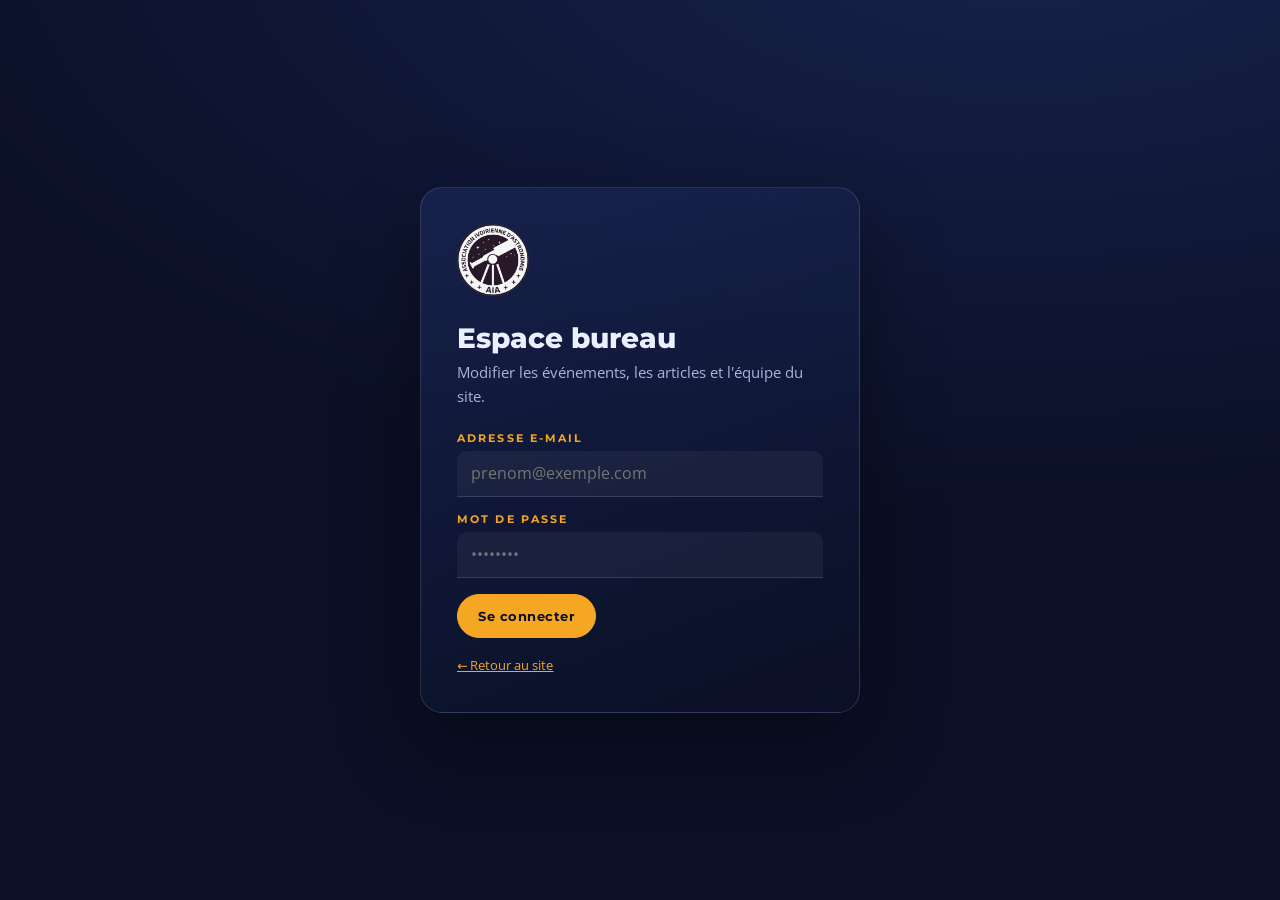
<file: admin/index.html>
<!doctype html>
<html lang="fr">
<head>
<meta charset="utf-8">
<meta name="viewport" content="width=device-width,initial-scale=1">
<meta name="robots" content="noindex,nofollow">
<title>Espace bureau · AIA</title>
<link rel="icon" href="../images/favicon.png">
<link href="https://fonts.googleapis.com/css2?family=Montserrat:ital,wght@0,500;0,700;0,800;0,900;1,700&family=Open+Sans:wght@400;600&display=swap" rel="stylesheet">
<style>
:root{--night:#0B1026;--deep:#141C45;--mid:#1C2A5E;--gold:#F5A623;--gold-soft:#FFD084;--ink:#EAF0FF;--dim:#A9B4DB;--line:rgba(234,240,255,.14);--ok:#7be0a8;--bad:#ff9b8a;--fd:'Montserrat',system-ui,sans-serif;--fb:'Open Sans',system-ui,sans-serif;--r:14px;--ease:cubic-bezier(.2,.7,.2,1)}
*{box-sizing:border-box;margin:0;padding:0}
html{color-scheme:dark}
body{background:radial-gradient(1200px 600px at 80% -10%,rgba(28,42,94,.7),transparent),var(--night);color:var(--ink);font:16px/1.6 var(--fb);min-height:100vh}
h1,h2,h3{font-family:var(--fd);font-weight:800;line-height:1.15}
a{color:var(--gold)}
button{font:inherit;color:inherit}
:focus-visible{outline:2px solid var(--gold);outline-offset:2px;border-radius:6px}
.btn{display:inline-flex;align-items:center;justify-content:center;gap:8px;min-height:44px;padding:0 20px;border-radius:999px;border:1px solid var(--gold);background:transparent;color:var(--gold);font:700 13px var(--fd);letter-spacing:.04em;cursor:pointer;transition:background .25s,transform .25s var(--ease),box-shadow .25s;text-decoration:none}
.btn:hover{background:rgba(245,166,35,.12);transform:translateY(-1px)}
.btn.solid{background:var(--gold);color:var(--night)}
.btn.solid:hover{box-shadow:0 8px 28px rgba(245,166,35,.35);background:var(--gold)}
.btn.sm{min-height:36px;padding:0 14px;font-size:12px}
.btn.danger{border-color:rgba(255,155,138,.5);color:var(--bad)}
.btn.danger:hover{background:rgba(255,155,138,.12)}
.btn.ghost{border-color:var(--line);color:var(--ink)}
.btn[disabled]{opacity:.5;pointer-events:none}
.hide{display:none!important}
/* login */
#login{min-height:100vh;display:grid;place-items:center;padding:24px}
.lg{width:min(440px,100%);padding:36px;border:1px solid var(--line);border-radius:22px;background:linear-gradient(160deg,rgba(28,42,94,.6),rgba(11,16,38,.8));box-shadow:0 30px 80px rgba(0,0,0,.4)}
.lg img{width:72px;height:72px;margin-bottom:18px}
.lg h1{font-size:28px;margin-bottom:6px}
.lg p.sub{color:var(--dim);margin-bottom:24px;font-size:15px}
.notice{padding:14px 16px;border-radius:12px;font-size:14px;margin-bottom:18px;border:1px solid var(--line);background:rgba(234,240,255,.05)}
.notice.demo{border-color:rgba(245,166,35,.5);background:rgba(245,166,35,.08)}
.notice b{color:var(--gold)}
/* forms */
.fld{margin-bottom:16px;position:relative}
label,.lab{display:block;font:700 10.5px var(--fd);letter-spacing:.2em;text-transform:uppercase;color:var(--gold);margin-bottom:6px}
input[type=text],input[type=email],input[type=password],input[type=url],input[type=tel],input[type=date],select,textarea{width:100%;min-height:46px;background:rgba(234,240,255,.05);border:0;border-bottom:1px solid var(--line);border-radius:10px 10px 0 0;color:var(--ink);font:16px var(--fb);padding:11px 14px;transition:border-color .25s,background .25s,box-shadow .25s}
textarea{min-height:110px;resize:vertical;line-height:1.55}
select{appearance:none;-webkit-appearance:none;cursor:pointer;padding-right:38px;background-image:url("data:image/svg+xml;utf8,<svg xmlns='http://www.w3.org/2000/svg' width='14' height='9' viewBox='0 0 14 9'><path d='M1 1l6 6 6-6' fill='none' stroke='%23F5A623' stroke-width='1.8' stroke-linecap='round'/></svg>");background-repeat:no-repeat;background-position:right 14px center}
select option{background:var(--deep)}
input:hover,select:hover,textarea:hover{background:rgba(234,240,255,.08)}
input:focus,select:focus,textarea:focus{outline:none;border-bottom-color:var(--gold);background:rgba(245,166,35,.07);box-shadow:0 8px 22px -12px rgba(245,166,35,.55)}
input[type=date]{color-scheme:dark}
.help{font-size:12.5px;color:var(--dim);margin-top:5px}
.err{color:var(--bad);font-size:13px;margin-top:4px;min-height:0}
.row2{display:grid;grid-template-columns:1fr 1fr;gap:14px}
/* app shell */
#app{display:grid;grid-template-columns:240px 1fr;min-height:100vh}
aside{border-right:1px solid var(--line);padding:22px 16px;position:sticky;top:0;height:100vh;display:flex;flex-direction:column;gap:6px;background:rgba(11,16,38,.7)}
.brand{display:flex;align-items:center;gap:12px;padding:4px 8px 18px;font:800 17px var(--fd);letter-spacing:.06em}
.brand img{width:40px;height:40px}.brand small{display:block;font:600 9px var(--fd);letter-spacing:.2em;color:var(--dim)}
nav button{display:flex;align-items:center;gap:12px;width:100%;min-height:44px;padding:0 14px;border:0;border-radius:12px;background:none;cursor:pointer;font:700 13px var(--fd);letter-spacing:.04em;text-align:left;color:var(--dim);transition:background .2s,color .2s}
nav button:hover{background:rgba(234,240,255,.06);color:var(--ink)}
nav button.on{background:rgba(245,166,35,.14);color:var(--gold)}
nav button i{font-style:normal;width:20px;text-align:center}
.who{margin-top:auto;padding:14px 10px;border-top:1px solid var(--line);font-size:13px;color:var(--dim);word-break:break-all}
main{padding:34px clamp(18px,4vw,48px) 90px;min-width:0}
.top{display:flex;justify-content:space-between;align-items:flex-start;gap:16px;flex-wrap:wrap;margin-bottom:26px}
.top h2{font-size:clamp(26px,3.4vw,38px)}.top p{color:var(--dim);margin-top:4px}
.cards{display:grid;grid-template-columns:repeat(auto-fit,minmax(200px,1fr));gap:14px;margin-bottom:26px}
.card{padding:22px;border:1px solid var(--line);border-radius:var(--r);background:rgba(20,28,69,.5)}
.card b{font:900 38px var(--fd);color:var(--gold);display:block;line-height:1}
.card span{font-size:13px;color:var(--dim)}
.panel{padding:24px;border:1px solid var(--line);border-radius:var(--r);background:rgba(20,28,69,.4);margin-bottom:18px}
.panel h3{font-size:18px;margin-bottom:10px}
.panel p{color:var(--dim);font-size:15px}
.panel .acts{display:flex;gap:10px;flex-wrap:wrap;margin-top:14px}
/* list */
.list{border:1px solid var(--line);border-radius:var(--r);overflow:hidden}
.li{display:grid;grid-template-columns:64px minmax(0,1fr) auto;gap:16px;align-items:center;padding:14px 18px;border-bottom:1px solid var(--line);background:rgba(20,28,69,.35)}
.li:last-child{border-bottom:0}
.li:hover{background:rgba(28,42,94,.5)}
.th{width:64px;height:48px;border-radius:8px;background:var(--mid) center/cover;border:1px solid var(--line);display:grid;place-items:center;font:900 18px var(--fd);color:var(--gold)}
.li h4{font:700 15.5px var(--fd);line-height:1.3}
.li .meta{font-size:13px;color:var(--dim);display:flex;gap:10px;flex-wrap:wrap;align-items:center;margin-top:2px}
.tag{font:700 10px var(--fd);letter-spacing:.14em;padding:3px 9px;border-radius:999px;border:1px solid var(--line);text-transform:uppercase}
.tag.up{border-color:rgba(245,166,35,.6);color:var(--gold)}
.tag.ok{border-color:rgba(123,224,168,.5);color:var(--ok)}
.li .ac{display:flex;gap:6px;flex-wrap:wrap;justify-content:flex-end}
.empty{padding:40px 20px;text-align:center;color:var(--dim)}
.empty b{display:block;font:800 18px var(--fd);color:var(--ink);margin-bottom:6px}
/* drawer */
#veil{position:fixed;inset:0;background:rgba(5,8,22,.65);backdrop-filter:blur(3px);z-index:40;opacity:0;pointer-events:none;transition:opacity .3s}
#veil.on{opacity:1;pointer-events:auto}
#drawer{position:fixed;top:0;right:0;bottom:0;width:min(620px,100%);z-index:50;background:linear-gradient(170deg,#141C45,#0B1026);border-left:1px solid var(--line);transform:translateX(102%);transition:transform .45s var(--ease);display:flex;flex-direction:column}
#drawer.on{transform:none}
#drawer header{display:flex;justify-content:space-between;align-items:center;gap:12px;padding:20px 26px;border-bottom:1px solid var(--line)}
#drawer header h3{font-size:20px}
#dbody{flex:1;overflow:auto;padding:24px 26px}
#drawer footer{display:flex;gap:10px;justify-content:flex-end;padding:16px 26px;border-top:1px solid var(--line);background:rgba(11,16,38,.7)}
.x{width:40px;height:40px;border-radius:50%;border:1px solid var(--line);background:none;cursor:pointer;font-size:20px}
.x:hover{border-color:var(--gold);color:var(--gold)}
/* image field */
.imgf{display:flex;gap:14px;align-items:center;flex-wrap:wrap}
.imgf .pv{width:120px;height:90px;border-radius:10px;border:1px dashed var(--line);background:rgba(234,240,255,.04) center/cover;display:grid;place-items:center;font-size:12px;color:var(--dim);text-align:center}
.rowsf .rw{display:grid;grid-template-columns:1fr 1.6fr auto;gap:8px;margin-bottom:8px;align-items:center}
.rowsf .rw .x{width:36px;height:36px;font-size:16px}
/* modal + toast */
#modal{position:fixed;inset:0;z-index:70;display:grid;place-items:center;background:rgba(5,8,22,.7);padding:20px}
#modal .mb{width:min(440px,100%);padding:28px;border-radius:18px;border:1px solid var(--line);background:var(--deep)}
#modal h3{font-size:20px;margin-bottom:8px}#modal p{color:var(--dim);margin-bottom:20px}
#modal .acts{display:flex;gap:10px;justify-content:flex-end;flex-wrap:wrap}
#toast{position:fixed;left:50%;bottom:24px;transform:translate(-50%,30px);z-index:80;padding:13px 20px;border-radius:999px;background:var(--deep);border:1px solid var(--gold);font:600 14px var(--fb);opacity:0;pointer-events:none;transition:.35s var(--ease);max-width:calc(100% - 32px);text-align:center}
#toast.on{opacity:1;transform:translate(-50%,0)}
#toast.bad{border-color:var(--bad);color:var(--bad)}
.stat{display:inline-flex;align-items:center;gap:8px;font:700 12px var(--fd);letter-spacing:.06em;padding:6px 12px;border-radius:999px;border:1px solid var(--line)}
.stat i{width:8px;height:8px;border-radius:50%;background:var(--ok);box-shadow:0 0 10px var(--ok)}
.stat.demo i{background:var(--gold);box-shadow:0 0 10px var(--gold)}
@media (max-width:860px){
  #app{grid-template-columns:minmax(0,1fr)}
  aside{min-width:0;width:100%}
  aside{position:static;height:auto;flex-direction:row;flex-wrap:wrap;align-items:center;padding:12px;border-right:0;border-bottom:1px solid var(--line)}
  .brand{padding:0 8px 0 4px}.brand small{display:none}
  nav{display:flex;gap:4px;overflow-x:auto;flex:1;min-width:0;scrollbar-width:none}
  nav button{width:auto;white-space:nowrap;padding:0 12px}
  nav button i{display:none}
  .who{display:none}
  .row2{grid-template-columns:1fr}
  .li{grid-template-columns:52px minmax(0,1fr)}.li .ac{grid-column:1/-1;justify-content:flex-start}
  .th{width:52px;height:44px}
  .rowsf .rw{grid-template-columns:1fr auto}.rowsf .rw input:nth-child(2){grid-column:1/-1;order:3}
}
</style>
</head>
<body>

<!-- CONNEXION -->
<section id="login" class="hide">
  <div class="lg">
    <img src="../images/logo-256.png" alt="Logo AIA">
    <h1>Espace bureau</h1>
    <p class="sub">Modifier les événements, les articles et l'équipe du site.</p>
    <div id="demoNote" class="notice demo hide"><b>Mode démo.</b> Aucune base n'est connectée : tes modifications restent dans ce navigateur et les visiteurs ne les voient pas. Pour publier pour de vrai, suis <code>FIREBASE_SETUP.md</code>.</div>
    <form id="lf" novalidate>
      <div class="fld"><label for="em">Adresse e-mail</label><input id="em" type="email" autocomplete="username" placeholder="prenom@exemple.com"><div class="err" id="eem"></div></div>
      <div class="fld"><label for="pw">Mot de passe</label><input id="pw" type="password" autocomplete="current-password" placeholder="••••••••"><div class="err" id="epw"></div></div>
      <div class="err" id="elf" role="alert"></div>
      <button class="btn solid" type="submit" id="lbtn">Se connecter</button>
    </form>
    <button class="btn solid hide" id="demoGo" type="button">Entrer en mode démo</button>
    <p class="help" style="margin-top:18px"><a href="../">← Retour au site</a></p>
  </div>
</section>

<!-- APPLICATION -->
<div id="app" class="hide">
  <aside>
    <div class="brand"><img src="../images/logo-256.png" alt=""><div>AIA<small>ESPACE BUREAU</small></div></div>
    <nav id="nav" aria-label="Sections">
      <button data-tab="home" class="on"><i>◈</i>Tableau de bord</button>
      <button data-tab="events"><i>✦</i>Événements</button>
      <button data-tab="articles"><i>☰</i>Articles</button>
      <button data-tab="team"><i>◉</i>Équipe</button>
      <button data-tab="settings"><i>⚙</i>Réglages</button>
    </nav>
    <div class="who"><span id="who"></span><br><button class="btn sm ghost" id="out" style="margin-top:8px">Se déconnecter</button></div>
  </aside>
  <main id="main"></main>
</div>

<div id="veil"></div>
<div id="drawer" aria-hidden="true" role="dialog" aria-modal="true" aria-labelledby="dt">
  <header><h3 id="dt">Modifier</h3><button class="x" id="dx" aria-label="Fermer">×</button></header>
  <div id="dbody"></div>
  <footer><button class="btn ghost" id="dcancel" type="button">Annuler</button><button class="btn solid" id="dsave" type="button">Enregistrer</button></footer>
</div>
<div id="modal" class="hide"><div class="mb"><h3 id="mt"></h3><p id="mp"></p><div class="acts"><button class="btn ghost" id="mno">Annuler</button><button class="btn danger" id="myes">Confirmer</button></div></div></div>
<div id="toast" role="status" aria-live="polite"></div>

<script src="../cms-config.js"></script>
<script>
(function(){
'use strict';
var $=function(s,c){return (c||document).querySelector(s)},$$=function(s,c){return Array.prototype.slice.call((c||document).querySelectorAll(s))};
var CFG=window.AIA_CMS||{},LIVE=!!(CFG.databaseURL&&CFG.apiKey)&&!/[?&]demo=1/.test(location.search),DB=(CFG.databaseURL||'').replace(/\/$/,'');
var DEMO_KEY='aia-cms-demo-v1',AUTH_KEY='aia-admin-auth-v1';
var data={events:[],articles:[],team:[],settings:{networks:[]},updatedAt:0};
var tab='home',editing=null,dirty=false;

/* ---------- utilitaires ---------- */
function esc(t){return String(t==null?'':t).replace(/[&<>"']/g,function(c){return {'&':'&amp;','<':'&lt;','>':'&gt;','"':'&quot;',"'":'&#39;'}[c]})}
function uid(){return Math.random().toString(36).slice(2,8)+Date.now().toString(36).slice(-4)}
function arr(x){if(!x)return [];if(Array.isArray(x))return x.filter(Boolean);return Object.keys(x).map(function(k){return x[k]})}
function today(){return new Date().toISOString().slice(0,10)}
var MOIS=['janv.','févr.','mars','avr.','mai','juin','juil.','août','sept.','oct.','nov.','déc.'];
function fr(d){var p=d.split('-');return {y:p[0],m:MOIS[+p[1]-1],d:+p[2]}}
function dlabel(a,b){if(!a)return '';var x=fr(a);if(!b||b===a)return x.d+' '+x.m+' '+x.y;var y=fr(b);if(x.y===y.y&&x.m===y.m)return x.d+' – '+y.d+' '+y.m+' '+y.y;if(x.y===y.y)return x.d+' '+x.m+' – '+y.d+' '+y.m+' '+x.y;return x.d+' '+x.m+' '+x.y+' – '+y.d+' '+y.m+' '+y.y}
function toast(m,bad){var t=$('#toast');t.textContent=m;t.className=(bad?'bad ':'')+'on';clearTimeout(toast.t);toast.t=setTimeout(function(){t.className=''},bad?5200:3000)}
function confirmBox(title,msg,yes){$('#mt').textContent=title;$('#mp').textContent=msg;$('#modal').classList.remove('hide');$('#myes').focus();
  function close(){$('#modal').classList.add('hide');$('#myes').onclick=$('#mno').onclick=null}
  $('#mno').onclick=close;$('#myes').onclick=function(){close();yes()}}
function readImage(file,max){return new Promise(function(res,rej){var fr=new FileReader();fr.onload=function(){var im=new Image();im.onload=function(){var k=Math.min(1,max/Math.max(im.width,im.height)),c=document.createElement('canvas');c.width=Math.round(im.width*k);c.height=Math.round(im.height*k);c.getContext('2d').drawImage(im,0,0,c.width,c.height);res(c.toDataURL('image/jpeg',.82))};im.onerror=function(){rej(new Error('image'))};im.src=fr.result};fr.onerror=function(){rej(new Error('image'))};fr.readAsDataURL(file)})}
function srcOf(u){u=String(u||'');return /^images\//.test(u)?'../'+u:u}

/* ---------- inactivité : déconnexion automatique après 30 min ---------- */
var IDLE_MS=30*60*1000,lastAct=Date.now(),idleTimer=null;
function touch(){lastAct=Date.now()}
['click','keydown','input','pointerdown','scroll'].forEach(function(ev){document.addEventListener(ev,touch,{passive:true,capture:true})});
function startIdle(){clearInterval(idleTimer);idleTimer=setInterval(function(){if(Date.now()-lastAct>IDLE_MS){clearInterval(idleTimer);auth.out();alert("Tu as été déconnecté après 30 minutes d’inactivité.");location.reload()}},20000)}

/* ---------- authentification ---------- */
var auth={
  get:function(){try{return JSON.parse(localStorage.getItem(AUTH_KEY)||'null')}catch(e){return null}},
  signIn:function(email,pw){
    return fetch('https://identitytoolkit.googleapis.com/v1/accounts:signInWithPassword?key='+encodeURIComponent(CFG.apiKey),{method:'POST',headers:{'Content-Type':'application/json'},body:JSON.stringify({email:email,password:pw,returnSecureToken:true})})
      .then(function(r){return r.json().then(function(j){if(!r.ok)throw new Error((j.error&&j.error.message)||'ERR');var a={email:j.email,idToken:j.idToken,refreshToken:j.refreshToken,exp:Date.now()+(+j.expiresIn)*1000};localStorage.setItem(AUTH_KEY,JSON.stringify(a));return a})})},
  token:function(){var a=auth.get();if(!a)return Promise.reject(new Error('noauth'));if(a.exp-60000>Date.now())return Promise.resolve(a.idToken);
    return fetch('https://securetoken.googleapis.com/v1/token?key='+encodeURIComponent(CFG.apiKey),{method:'POST',headers:{'Content-Type':'application/x-www-form-urlencoded'},body:'grant_type=refresh_token&refresh_token='+encodeURIComponent(a.refreshToken)})
      .then(function(r){return r.json()}).then(function(j){if(!j.id_token)throw new Error('expired');a.idToken=j.id_token;a.refreshToken=j.refresh_token;a.exp=Date.now()+(+j.expires_in)*1000;localStorage.setItem(AUTH_KEY,JSON.stringify(a));return a.idToken})},
  out:function(){localStorage.removeItem(AUTH_KEY)}
};
function authMsg(e){var m=String(e&&e.message||'');
  if(/EMAIL_NOT_FOUND|INVALID_PASSWORD|INVALID_LOGIN_CREDENTIALS|INVALID_EMAIL/.test(m))return 'E-mail ou mot de passe incorrect.';
  if(/TOO_MANY_ATTEMPTS/.test(m))return 'Trop d\'essais. Réessaie dans quelques minutes.';
  if(/USER_DISABLED/.test(m))return 'Ce compte est désactivé.';
  return 'Connexion impossible. Vérifie ta connexion internet et réessaie.'}

/* ---------- stockage ---------- */
var store={
  load:function(){
    if(!LIVE){try{return Promise.resolve(JSON.parse(localStorage.getItem(DEMO_KEY)||'null'))}catch(e){return Promise.resolve(null)}}
    return fetch(DB+'/cms.json',{cache:'no-store'}).then(function(r){if(!r.ok)throw new Error('http '+r.status);return r.json()})},
  save:function(node,value){
    var stamp=Date.now();
    if(!LIVE){var all={};try{all=JSON.parse(localStorage.getItem(DEMO_KEY)||'{}')||{}}catch(e){}all[node]=value;all.updatedAt=stamp;localStorage.setItem(DEMO_KEY,JSON.stringify(all));return Promise.resolve()}
    return auth.token().then(function(t){return fetch(DB+'/cms/'+node+'.json?auth='+encodeURIComponent(t),{method:'PUT',headers:{'Content-Type':'application/json'},body:JSON.stringify(value)})})
      .then(function(r){if(r.status===401||r.status===403)throw new Error('denied');if(!r.ok)throw new Error('http '+r.status);return fetch(DB+'/cms/updatedAt.json?auth='+encodeURIComponent(auth.get().idToken),{method:'PUT',body:String(stamp)})})}
};
function persist(node){
  data.updatedAt=Date.now();
  var v=data[node];
  if(Array.isArray(v))v=v.map(function(x){return x});
  return store.save(node,v).then(function(){toast(LIVE?'Enregistré. Les visiteurs le voient dans quelques secondes.':'Enregistré (mode démo : visible seulement sur cet appareil).');return true})
    .catch(function(e){if(e.message==='denied')toast('Ton compte n\'a pas le droit de modifier le site. Demande à l\'administrateur de l\'ajouter (FIREBASE_SETUP.md, étape 6).',true);else if(e.message==='noauth'||e.message==='expired'){toast('Session expirée : reconnecte-toi.',true);auth.out();showLogin()}else toast('Enregistrement impossible. Vérifie ta connexion et réessaie.',true);return false})}

/* ---------- formulaires ---------- */
var SPEC={
  events:{title:'un événement',fields:[
    {k:'title',l:'Titre',t:'text',req:1,wide:1},
    {k:'start',l:'Date de début',t:'date',req:1},{k:'end',l:'Date de fin (si plusieurs jours)',t:'date'},
    {k:'dateLabel',l:'Texte de date affiché (facultatif)',t:'text',help:'Laisse vide : la date s\'écrit automatiquement, par exemple « 27 nov. – 8 déc. 2023 ».'},
    {k:'place',l:'Lieu',t:'text'},
    {k:'description',l:'Description',t:'textarea',req:1},
    {k:'image',l:'Photo',t:'image',help:'Facultatif. La photo est réduite automatiquement.'},
    {k:'link',l:'Lien d\'inscription ou d\'information',t:'url',help:'Pour un événement à venir : ajoute un bouton sur le site.'},
    {k:'linkLabel',l:'Texte du bouton',t:'text',ph:'En savoir plus'}]},
  articles:{title:'un article',fields:[
    {k:'title',l:'Titre',t:'text',req:1,wide:1},
    {k:'date',l:'Date de publication',t:'date',req:1},
    {k:'source',l:'Origine',t:'select',opts:['AIA','Presse']},
    {k:'body',l:'Texte',t:'textarea',req:1,rows:10,help:'Sépare les paragraphes par une ligne vide. Pour une liste, commence chaque ligne par « - ».'},
    {k:'links',l:'Liens vers la source',t:'rows',cols:[{k:'label',ph:'Nom du lien'},{k:'url',ph:'https://…'}],add:'Ajouter un lien'}]},
  team:{title:'un membre',fields:[
    {k:'name',l:'Nom complet',t:'text',req:1,wide:1},
    {k:'role',l:'Fonction',t:'text',req:1,ph:'Secrétaire à la communication'},
    {k:'bio',l:'Présentation',t:'textarea',req:1},
    {k:'photo',l:'Portrait',t:'image',help:'Sans photo, ses initiales s\'affichent à la place.'},
    {k:'badge',l:'Étiquette sur la photo (facultatif)',t:'text',ph:'FONDATEUR'}]}
};
function fieldHtml(f,v){
  var id='f_'+f.k,h='<div class="fld"><label for="'+id+'">'+esc(f.l)+(f.req?' *':'')+'</label>';
  if(f.t==='textarea')h+='<textarea id="'+id+'" rows="'+(f.rows||4)+'">'+esc(v)+'</textarea>';
  else if(f.t==='select')h+='<select id="'+id+'">'+f.opts.map(function(o){return '<option'+(String(v)===o?' selected':'')+'>'+esc(o)+'</option>'}).join('')+'</select>';
  else if(f.t==='image')h+='<div class="imgf"><div class="pv" id="pv_'+f.k+'" style="'+(v?'background-image:url(\''+esc(srcOf(v))+'\')':'')+'">'+(v?'':'Aucune photo')+'</div><div><input type="hidden" id="'+id+'" value="'+esc(v)+'"><input type="file" id="file_'+f.k+'" accept="image/*" class="hide"><button type="button" class="btn sm" data-pick="'+f.k+'">Choisir une photo</button> <button type="button" class="btn sm ghost" data-clear="'+f.k+'">Retirer</button></div></div>';
  else if(f.t==='rows'){var rows=arr(v);if(!rows.length)rows=[{}];h+='<div class="rowsf" id="'+id+'" data-k="'+f.k+'">'+rows.map(function(r){return rowHtml(f,r)}).join('')+'</div><button type="button" class="btn sm ghost" data-addrow="'+f.k+'">+ '+esc(f.add)+'</button>'}
  else h+='<input id="'+id+'" type="'+(f.t||'text')+'" value="'+esc(v)+'"'+(f.ph?' placeholder="'+esc(f.ph)+'"':'')+'>';
  if(f.help)h+='<p class="help">'+f.help+'</p>';
  return h+'<div class="err" data-err="'+f.k+'"></div></div>'}
function rowHtml(f,r){return '<div class="rw">'+f.cols.map(function(c){
  if(c.opts)return '<select data-c="'+c.k+'">'+c.opts.map(function(o){return '<option value="'+esc(o[0])+'"'+(r[c.k]===o[0]?' selected':'')+'>'+esc(o[1])+'</option>'}).join('')+'</select>';
  return '<input type="text" data-c="'+c.k+'" value="'+esc(r[c.k]||'')+'" placeholder="'+esc(c.ph||'')+'">'}).join('')+'<button type="button" class="x" data-delrow aria-label="Retirer cette ligne">×</button></div>'}
function collect(spec,item){
  var out={},ok=true;
  $$('[data-err]').forEach(function(e){e.textContent=''});
  spec.forEach(function(f){var el=$('#f_'+f.k),v;
    if(f.t==='rows'){v=$$('.rw',el).map(function(rw){var o={};$$('[data-c]',rw).forEach(function(i){o[i.dataset.c]=i.value.trim()});return o}).filter(function(o){return Object.keys(o).some(function(k){return o[k]})})}
    else v=el.value.trim();
    if(f.req&&!v){ok=false;$('[data-err="'+f.k+'"]').textContent='Ce champ est obligatoire.'}
    if(f.t==='url'&&v&&!/^https?:\/\//i.test(v)){ok=false;$('[data-err="'+f.k+'"]').textContent='Le lien doit commencer par https://'}
    if(f.t==='rows'){v.forEach(function(r){if(r.url&&!/^https?:\/\//i.test(r.url)){ok=false;$('[data-err="'+f.k+'"]').textContent='Chaque lien doit commencer par https://'}})}
    out[f.k]=v});
  if(out.start&&out.end&&out.end<out.start){ok=false;$('[data-err="end"]').textContent='La fin doit être après le début.'}
  return ok?out:null}

function openDrawer(kind,item){
  var spec=SPEC[kind];editing={kind:kind,id:item&&item.id};dirty=false;
  $('#dt').textContent=item?'Modifier '+spec.title:'Ajouter '+spec.title;
  $('#dbody').innerHTML=spec.fields.map(function(f){return fieldHtml(f,item?item[f.k]:'')}).join('');
  $('#veil').classList.add('on');$('#drawer').classList.add('on');$('#drawer').setAttribute('aria-hidden','false');
  setTimeout(function(){var i=$('#dbody input[type=text],#dbody input[type=email]');if(i)i.focus()},350)}
function closeDrawer(force){
  function go(){$('#veil').classList.remove('on');$('#drawer').classList.remove('on');$('#drawer').setAttribute('aria-hidden','true');editing=null;dirty=false}
  if(dirty&&!force)confirmBox('Fermer sans enregistrer ?','Tes modifications seront perdues.',go);else go()}
$('#dbody').addEventListener('input',function(){dirty=true});
$('#dx').onclick=$('#dcancel').onclick=$('#veil').onclick=function(){closeDrawer()};
document.addEventListener('keydown',function(e){if(e.key==='Escape'){if(!$('#modal').classList.contains('hide'))$('#mno').click();else if(editing)closeDrawer()}
  if((e.ctrlKey||e.metaKey)&&e.key.toLowerCase()==='s'&&editing){e.preventDefault();$('#dsave').click()}});
$('#dbody').addEventListener('click',function(e){var b=e.target.closest('button');if(!b)return;
  if(b.dataset.pick){$('#file_'+b.dataset.pick).click()}
  if(b.dataset.clear){$('#f_'+b.dataset.clear).value='';var pv=$('#pv_'+b.dataset.clear);pv.style.backgroundImage='';pv.textContent='Aucune photo';dirty=true}
  if(b.dataset.addrow){var f=SPEC[editing.kind].fields.filter(function(x){return x.k===b.dataset.addrow})[0];$('#f_'+f.k).insertAdjacentHTML('beforeend',rowHtml(f,{}));dirty=true}
  if('delrow' in b.dataset){var rw=b.closest('.rw'),box=rw.parentNode;rw.remove();if(!$('.rw',box)){var f2=SPEC[editing.kind].fields.filter(function(x){return x.k===box.dataset.k})[0];box.insertAdjacentHTML('beforeend',rowHtml(f2,{}))}dirty=true}});
$('#dbody').addEventListener('change',function(e){var t=e.target;if(t.type==='file'&&t.files[0]){var k=t.id.replace('file_','');
  readImage(t.files[0],900).then(function(d){$('#f_'+k).value=d;var pv=$('#pv_'+k);pv.style.backgroundImage='url(\''+d+'\')';pv.textContent='';dirty=true;if(d.length>380000)toast('Photo lourde ('+Math.round(d.length/1024)+' Ko) : préfère une image plus simple.',true)}).catch(function(){toast('Ce fichier n\'est pas une image valide.',true)})}});

$('#dsave').onclick=function(){
  if(!editing)return;var kind=editing.kind,spec=SPEC[kind].fields,v=collect(spec,editing);
  if(!v){var first=$('.err:not(:empty)',$('#dbody'));if(first)first.scrollIntoView({block:'center',behavior:'smooth'});return}
  var list=data[kind],item;
  if(editing.id){item=list.filter(function(x){return x.id===editing.id})[0];Object.keys(v).forEach(function(k){item[k]=v[k]})}
  else{item=v;item.id=uid();list.push(item)}
  if(kind==='events'){item.dateLabel=v.dateLabel||dlabel(v.start,v.end);if(!v.end)item.end=v.start}
  if(kind==='articles'){item.dateLabel=dlabel(v.date,'')}
  var btn=$('#dsave');btn.disabled=true;btn.textContent='Enregistrement…';
  persist(kind).then(function(ok){btn.disabled=false;btn.textContent='Enregistrer';if(ok){closeDrawer(true);render()}})};

/* ---------- vues ---------- */
function head(t,sub,btn){return '<div class="top"><div><h2>'+t+'</h2>'+(sub?'<p>'+sub+'</p>':'')+'</div>'+(btn||'')+'</div>'}
function thumb(i){var u=i.image||i.photo;return '<div class="th" style="'+(u?'background-image:url(\''+esc(srcOf(u))+'\')':'')+'">'+(u?'':esc((i.name||i.title||'?').replace(/^(dr|pr)\.?\s+/i,'').charAt(0).toUpperCase()))+'</div>'}
function connTag(){return '<span class="stat'+(LIVE?'':' demo')+'"><i></i>'+(LIVE?'Connecté à la base du site':'Mode démo (local)')+'</span>'}

var views={
  home:function(){
    var ev=data.events,t=today(),up=ev.filter(function(e){return (e.end||e.start)>=t}).sort(function(a,b){return a.start.localeCompare(b.start)});
    var empty=!ev.length&&!data.articles.length&&!data.team.length;
    return head('Bonjour','Voici l\'état du site de l\'AIA.',connTag())+
    '<div class="cards"><div class="card"><b>'+up.length+'</b><span>événement(s) à venir</span></div><div class="card"><b>'+ev.length+'</b><span>événements au total</span></div><div class="card"><b>'+data.articles.length+'</b><span>articles</span></div><div class="card"><b>'+data.team.length+'</b><span>membres de l\'équipe</span></div></div>'+
    (empty?'<div class="panel"><h3>Premier démarrage</h3><p>Le contenu actuel du site (8 événements, 12 articles, 6 membres) n\'est pas encore dans l\'espace admin. Importe-le pour pouvoir le modifier.</p><div class="acts"><button class="btn solid" data-do="import">Importer le contenu actuel du site</button></div></div>':'')+
    '<div class="panel"><h3>Prochains événements</h3>'+(up.length?'<div class="list">'+up.map(function(e){return '<div class="li">'+thumb(e)+'<div><h4>'+esc(e.title)+'</h4><div class="meta"><span class="tag up">À venir</span>'+esc(e.dateLabel)+(e.place?' · '+esc(e.place):'')+'</div></div><div class="ac"><button class="btn sm" data-edit="events:'+e.id+'">Modifier</button></div></div>'}).join('')+'</div>':'<p>Aucun événement programmé : le site affiche « Le radar est en veille ».</p>')+'<div class="acts"><button class="btn solid" data-new="events">+ Nouvel événement</button></div></div>'+
    '<div class="panel"><h3>Raccourcis</h3><div class="acts"><button class="btn" data-new="articles">+ Nouvel article</button><button class="btn" data-new="team">+ Nouveau membre</button><a class="btn ghost" href="../" target="_blank" rel="noopener">Voir le site ↗</a></div></div>'+
    '<div class="panel"><h3>Sauvegarde</h3><p>Télécharge une copie de tout le contenu, à garder en lieu sûr.</p><div class="acts"><button class="btn ghost" data-do="export">Télécharger la sauvegarde (JSON)</button>'+(empty?'':'<button class="btn danger" data-do="import">Remplacer par le contenu d\'origine</button>')+'</div></div>'},
  events:function(){
    var t=today(),ev=data.events.slice().sort(function(a,b){return String(b.start).localeCompare(String(a.start))});
    return head('Événements','Les événements à venir apparaissent dans « Prochaines missions », les autres dans « Missions accomplies ».','<button class="btn solid" data-new="events">+ Nouvel événement</button>')+
    (ev.length?'<div class="list">'+ev.map(function(e){var up=(e.end||e.start)>=t;return '<div class="li">'+thumb(e)+'<div><h4>'+esc(e.title)+'</h4><div class="meta"><span class="tag '+(up?'up':'ok')+'">'+(up?'À venir':'Passé')+'</span>'+esc(e.dateLabel)+(e.place?' · '+esc(e.place):'')+'</div></div><div class="ac"><button class="btn sm" data-edit="events:'+e.id+'">Modifier</button><button class="btn sm ghost" data-dup="events:'+e.id+'">Dupliquer</button><button class="btn sm danger" data-del="events:'+e.id+'">Supprimer</button></div></div>'}).join('')+'</div>':'<div class="list"><div class="empty"><b>Aucun événement</b>Ajoute le premier, ou importe le contenu actuel depuis le tableau de bord.</div></div>')},
  articles:function(){
    var ar=data.articles.slice().sort(function(a,b){return String(b.date).localeCompare(String(a.date))});
    return head('Articles','Ils s\'affichent dans le journal de bord, du plus récent au plus ancien.','<button class="btn solid" data-new="articles">+ Nouvel article</button>')+
    (ar.length?'<div class="list">'+ar.map(function(a){return '<div class="li"><div class="th">'+esc(String(a.source||'AIA').slice(0,3).toUpperCase())+'</div><div><h4>'+esc(a.title)+'</h4><div class="meta"><span class="tag">'+esc(a.source||'AIA')+'</span>'+esc(a.dateLabel)+'</div></div><div class="ac"><button class="btn sm" data-edit="articles:'+a.id+'">Modifier</button><button class="btn sm danger" data-del="articles:'+a.id+'">Supprimer</button></div></div>'}).join('')+'</div>':'<div class="list"><div class="empty"><b>Aucun article</b>Écris le premier article du journal.</div></div>')},
  team:function(){
    var tm=data.team;
    return head('Équipe','Utilise les flèches pour changer l\'ordre d\'affichage.','<button class="btn solid" data-new="team">+ Nouveau membre</button>')+
    (tm.length?'<div class="list">'+tm.map(function(m,i){return '<div class="li">'+thumb(m)+'<div><h4>'+esc(m.name)+'</h4><div class="meta">'+esc(m.role)+'</div></div><div class="ac"><button class="btn sm ghost" data-up="'+i+'" aria-label="Monter"'+(i?'':' disabled')+'>↑</button><button class="btn sm ghost" data-down="'+i+'" aria-label="Descendre"'+(i<tm.length-1?'':' disabled')+'>↓</button><button class="btn sm" data-edit="team:'+m.id+'">Modifier</button><button class="btn sm danger" data-del="team:'+m.id+'">Supprimer</button></div></div>'}).join('')+'</div>':'<div class="list"><div class="empty"><b>Aucun membre</b>Ajoute le président et les membres du bureau.</div></div>')},
  settings:function(){
    var s=data.settings||{},nets=arr(s.networks);if(!nets.length)nets=[{}];
    var NET=[['instagram','Instagram'],['youtube','YouTube'],['x','X (Twitter)'],['linkedin','LinkedIn'],['tiktok','TikTok'],['site','Autre site']];
    var f=function(k,l,t,help,ph){return '<div class="fld"><label for="s_'+k+'">'+l+'</label><input id="s_'+k+'" type="'+(t||'text')+'" value="'+esc(s[k]||'')+'"'+(ph?' placeholder="'+esc(ph)+'"':'')+'>'+(help?'<p class="help">'+help+'</p>':'')+'<div class="err" data-err="'+k+'"></div></div>'};
    return head('Réglages','Coordonnées, réseaux sociaux et annonce affichés sur le site.','<button class="btn solid" id="saveSettings">Enregistrer les réglages</button>')+
    '<div class="panel"><h3>Texte d\'accueil</h3><div class="fld"><label for="s_heroLead">Phrase sous le titre</label><textarea id="s_heroLead" rows="3">'+esc(s.heroLead||'')+'</textarea></div></div>'+
    '<div class="panel"><h3>Contact</h3><div class="row2">'+f('phone','Téléphone','tel',0,'+225 07 58 00 29 93')+f('whatsapp','Numéro WhatsApp (chiffres seulement)','text','Utilisé par le formulaire « Rejoindre ». Exemple : 2250758002993')+'</div>'+f('email','Adresse e-mail publique','email','Facultatif. Elle apparaîtra dans le pied de page.')+'</div>'+
    '<div class="panel"><h3>Réseaux sociaux</h3><div class="row2">'+f('facebook','Page Facebook','url')+f('facebookReels','Vidéos Facebook (Reels)','url')+'</div>'+f('followers','Nombre d\'abonnés Facebook','text','Affiché tel quel, par exemple « 3,7 K ».')+
    '<div class="fld"><span class="lab">Autres réseaux</span><div class="rowsf" id="nets">'+nets.map(function(n){return rowHtml({cols:[{k:'type',opts:NET},{k:'url',ph:'https://…'}]},n)}).join('')+'</div><button type="button" class="btn sm ghost" id="addNet">+ Ajouter un réseau</button><div class="err" data-err="networks"></div></div></div>'+
    '<div class="panel"><h3>Annonce en haut du site</h3><p>Un bandeau doré visible sur toutes les pages. Laisse vide pour le masquer.</p><div class="fld" style="margin-top:12px"><label for="s_banner">Message</label><input id="s_banner" type="text" maxlength="140" value="'+esc(s.banner||'')+'" placeholder="Prochaine observation publique samedi à 19 h, campus de Cocody"></div><div class="row2">'+f('bannerLabel','Texte du bouton','text',0,'Voir le programme')+f('bannerLink','Lien du bouton','url')+'</div></div>'}
};
function bindSettings(){
  var NET=[['instagram','Instagram'],['youtube','YouTube'],['x','X (Twitter)'],['linkedin','LinkedIn'],['tiktok','TikTok'],['site','Autre site']];
  $('#addNet').onclick=function(){$('#nets').insertAdjacentHTML('beforeend',rowHtml({cols:[{k:'type',opts:NET},{k:'url',ph:'https://…'}]},{}))};
  $('#nets').onclick=function(e){var b=e.target.closest('[data-delrow]');if(b)b.closest('.rw').remove()};
  $('#saveSettings').onclick=function(){
    var s={},ok=true;$$('[data-err]').forEach(function(e){e.textContent=''});
    ['heroLead','phone','whatsapp','email','facebook','facebookReels','followers','banner','bannerLabel','bannerLink'].forEach(function(k){s[k]=$('#s_'+k).value.trim()});
    ['facebook','facebookReels','bannerLink'].forEach(function(k){if(s[k]&&!/^https?:\/\//i.test(s[k])){ok=false;$('[data-err="'+k+'"]').textContent='Le lien doit commencer par https://'}});
    if(s.whatsapp&&!/^\d{8,15}$/.test(s.whatsapp.replace(/\D/g,''))){ok=false;$('[data-err="whatsapp"]').textContent='Entre 8 et 15 chiffres, sans espace ni +.'}else s.whatsapp=s.whatsapp.replace(/\D/g,'');
    if(s.email&&!/^[^@\s]+@[^@\s]+\.[^@\s]+$/.test(s.email)){ok=false;$('[data-err="email"]').textContent='Adresse e-mail invalide.'}
    s.networks=$$('#nets .rw').map(function(rw){var o={};$$('[data-c]',rw).forEach(function(i){o[i.dataset.c]=i.value.trim()});return o}).filter(function(o){return o.url});
    s.networks.forEach(function(n){if(!/^https?:\/\//i.test(n.url)){ok=false;$('[data-err="networks"]').textContent='Chaque lien doit commencer par https://'}});
    if(!ok)return;data.settings=s;persist('settings')}}

function render(){
  $$('#nav button').forEach(function(b){b.classList.toggle('on',b.dataset.tab===tab)});
  $('#main').innerHTML=views[tab]();if(tab==='settings')bindSettings();window.scrollTo(0,0)}
$('#nav').onclick=function(e){var b=e.target.closest('button');if(b){tab=b.dataset.tab;render()}};
function find(kind,id){return data[kind].filter(function(x){return x.id===id})[0]}
$('#main').addEventListener('click',function(e){
  var b=e.target.closest('button');if(!b)return;var d=b.dataset,p;
  if(d.new)openDrawer(d.new,null);
  if(d.edit){p=d.edit.split(':');openDrawer(p[0],find(p[0],p[1]))}
  if(d.dup){p=d.dup.split(':');var o=JSON.parse(JSON.stringify(find(p[0],p[1])));o.id=uid();o.title=(o.title||'')+' (copie)';data[p[0]].push(o);persist(p[0]).then(function(){render();openDrawer(p[0],o)})}
  if(d.del){p=d.del.split(':');var it=find(p[0],p[1]);confirmBox('Supprimer « '+(it.title||it.name)+' » ?','Cette action retire l\'élément du site. Elle est définitive (pense à télécharger une sauvegarde).',function(){data[p[0]]=data[p[0]].filter(function(x){return x.id!==p[1]});persist(p[0]).then(render)})}
  if(d.up!==undefined||d.down!==undefined){var i=+(d.up!==undefined?d.up:d.down),j=d.up!==undefined?i-1:i+1;var t=data.team;if(t[j]){var x=t[i];t[i]=t[j];t[j]=x;persist('team').then(render)}}
  if(d.do==='export'){var blob=new Blob([JSON.stringify(data,null,1)],{type:'application/json'}),a=document.createElement('a');a.href=URL.createObjectURL(blob);a.download='aia-contenu-'+today()+'.json';a.click();setTimeout(function(){URL.revokeObjectURL(a.href)},1000)}
  if(d.do==='import'){
    var go=function(){b.disabled=true;importDefaults(false).then(function(){render()})};
    if(data.events.length||data.articles.length||data.team.length)confirmBox("Remplacer le contenu actuel ?","Les événements, articles et membres de l'espace admin seront remplacés par le contenu d'origine du site.",go);else go()}});

/* ---------- import du contenu existant du site ---------- */
function importDefaults(auto){
  var snap={events:data.events,articles:data.articles,team:data.team,settings:data.settings};
  return fetch("../content-default.json",{cache:"no-store"}).then(function(r){if(!r.ok)throw new Error("file");return r.json()}).then(function(c){
    ["events","articles","team"].forEach(function(k){data[k]=arr(c[k]).map(function(x){x.id=uid();return x})});
    data.settings=Object.assign({networks:[]},c.settings||{});
    var nodes=["events","articles","team","settings"],i=0;
    function next(){if(i>=nodes.length)return Promise.resolve(true);return persist(nodes[i++]).then(function(ok){return ok?next():false})}
    return next().then(function(ok){
      if(!ok){data.events=snap.events;data.articles=snap.articles;data.team=snap.team;data.settings=snap.settings;return false}
      toast(auto?"Le contenu actuel du site a été importé : tu peux le modifier.":"Contenu d'origine rétabli.");return true})})
  .catch(function(){data.events=snap.events;data.articles=snap.articles;data.team=snap.team;data.settings=snap.settings;toast("Import impossible : fichier content-default.json introuvable.",true);return false})}

/* ---------- connexion / démarrage ---------- */
function showLogin(){$('#app').classList.add('hide');$('#login').classList.remove('hide');
  $('#lf').classList.toggle('hide',!LIVE);$('#demoGo').classList.toggle('hide',LIVE);$('#demoNote').classList.toggle('hide',LIVE)}
function enter(who){if(LIVE)startIdle();$('#login').classList.add('hide');$('#app').classList.remove('hide');$('#who').textContent=who;
  $('#out').classList.toggle('hide',!LIVE);
  store.load().then(function(c){c=c||{};data.events=arr(c.events);data.articles=arr(c.articles);data.team=arr(c.team);data.settings=Object.assign({networks:[]},c.settings||{});data.updatedAt=c.updatedAt||0;
    [data.events,data.articles,data.team].forEach(function(l){l.forEach(function(x){if(!x.id)x.id=uid()})});render();
    if(!data.events.length&&!data.articles.length&&!data.team.length&&!c.updatedAt){importDefaults(true).then(function(){render()})}})
  .catch(function(){toast('Impossible de lire la base. Vérifie ta connexion.',true);render()})}
$('#lf').addEventListener('submit',function(e){e.preventDefault();
  var em=$('#em').value.trim(),pw=$('#pw').value,ok=true;$('#eem').textContent=$('#epw').textContent=$('#elf').textContent='';
  if(!/^[^@\s]+@[^@\s]+\.[^@\s]+$/.test(em)){$('#eem').textContent='Entre une adresse e-mail valide.';ok=false}
  if(!pw){$('#epw').textContent='Entre ton mot de passe.';ok=false}
  if(!ok)return;var b=$('#lbtn');b.disabled=true;b.textContent='Connexion…';
  auth.signIn(em,pw).then(function(a){$('#pw').value='';enter(a.email)}).catch(function(err){$('#elf').textContent=authMsg(err)}).then(function(){b.disabled=false;b.textContent='Se connecter'})});
$('#demoGo').onclick=function(){enter('Mode démo')};
$('#out').onclick=function(){auth.out();location.reload()};
(function boot(){
  if(!LIVE){showLogin();return}
  var a=auth.get();if(!a){showLogin();return}
  auth.token().then(function(){enter(a.email)}).catch(function(){auth.out();showLogin()})})();
window.addEventListener('beforeunload',function(e){if(dirty){e.preventDefault();e.returnValue=''}});
})();
</script>
</body>
</html>
</file>
